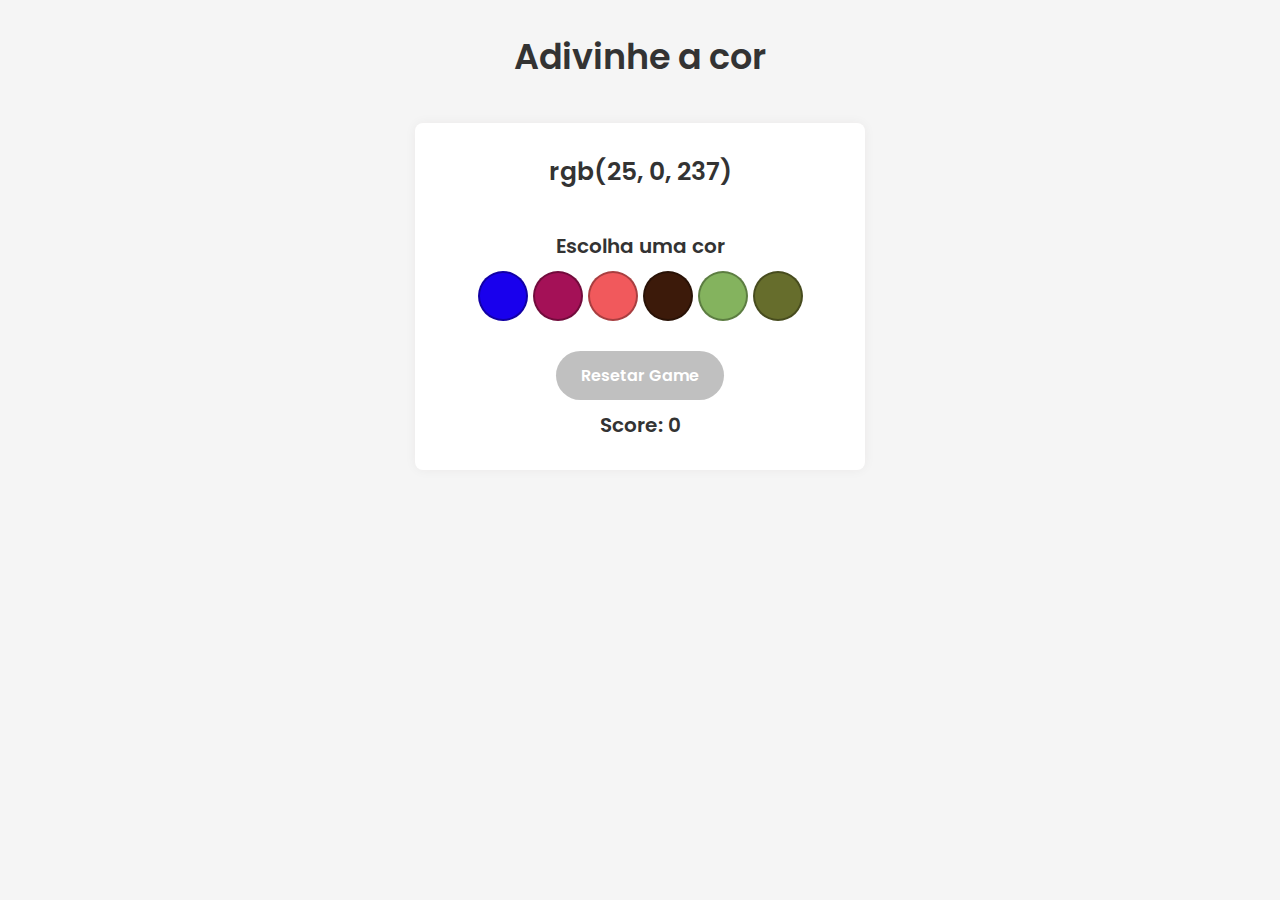
<file: projects/color/index.html>
<!doctype html>
<html lang="pt-br">
<head>
  <meta charset="UTF-8">
  <meta http-equiv="X-UA-Compatible" content="IE=edge">
  <meta name="viewport" content="width=device-width, initial-scale=1.0, shrink-to-fit=no">

  <link rel="stylesheet" href="style.css">

  <title>Color Guess</title>
</head>
<body>

  <header>
    <h1 id="title" class="h1-title">Adivinhe a cor</h1>
  </header>

  <main>
    <section id="game-box">
      <span id="rgb-color"></span>
      <h2 id="answer" class="h2-title">Escolha uma cor</h2>
      <div id="container-balls"></div>
      <button id="reset-game">Resetar Game</button>
      <h2 class="h2-title">Score: <span id="score">0</span></h2>
    </section>
  </main>


  <script src="script.js"></script>
</body>
</html>
</file>
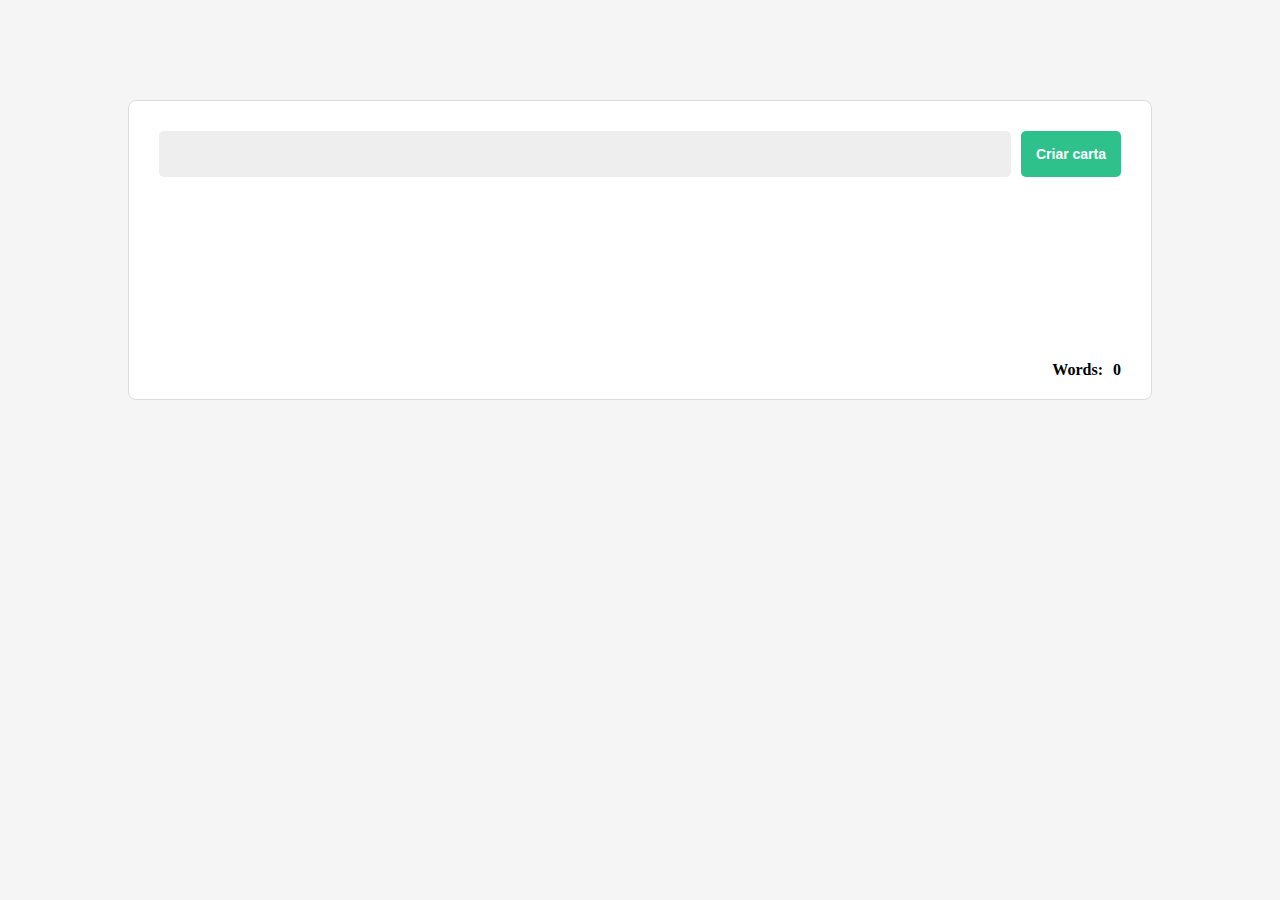
<file: projects/letter/index.html>
<!doctype html>
<html lang="pt-br">
<head>
  <meta charset="UTF-8">
  <meta http-equiv="X-UA-Compatible" content="IE=edge">
  <meta name="viewport" content="width=device-width, initial-scale=1.0, shrink-to-fit=no">

  <link rel="stylesheet" href="style.css">

  <title>Mistery Letter</title>
</head>
<body>
  
  <section>
    <div>
      <input type="text" id="carta-texto">
      <button id="criar-carta">Criar carta</button>
    </div>
    <p id="carta-gerada"></p>
    <span id="span-contador"> Words: <p id="carta-contador">0</p></span>
  </section>

  <script src="script.js"></script>
</body>
</html>
</file>
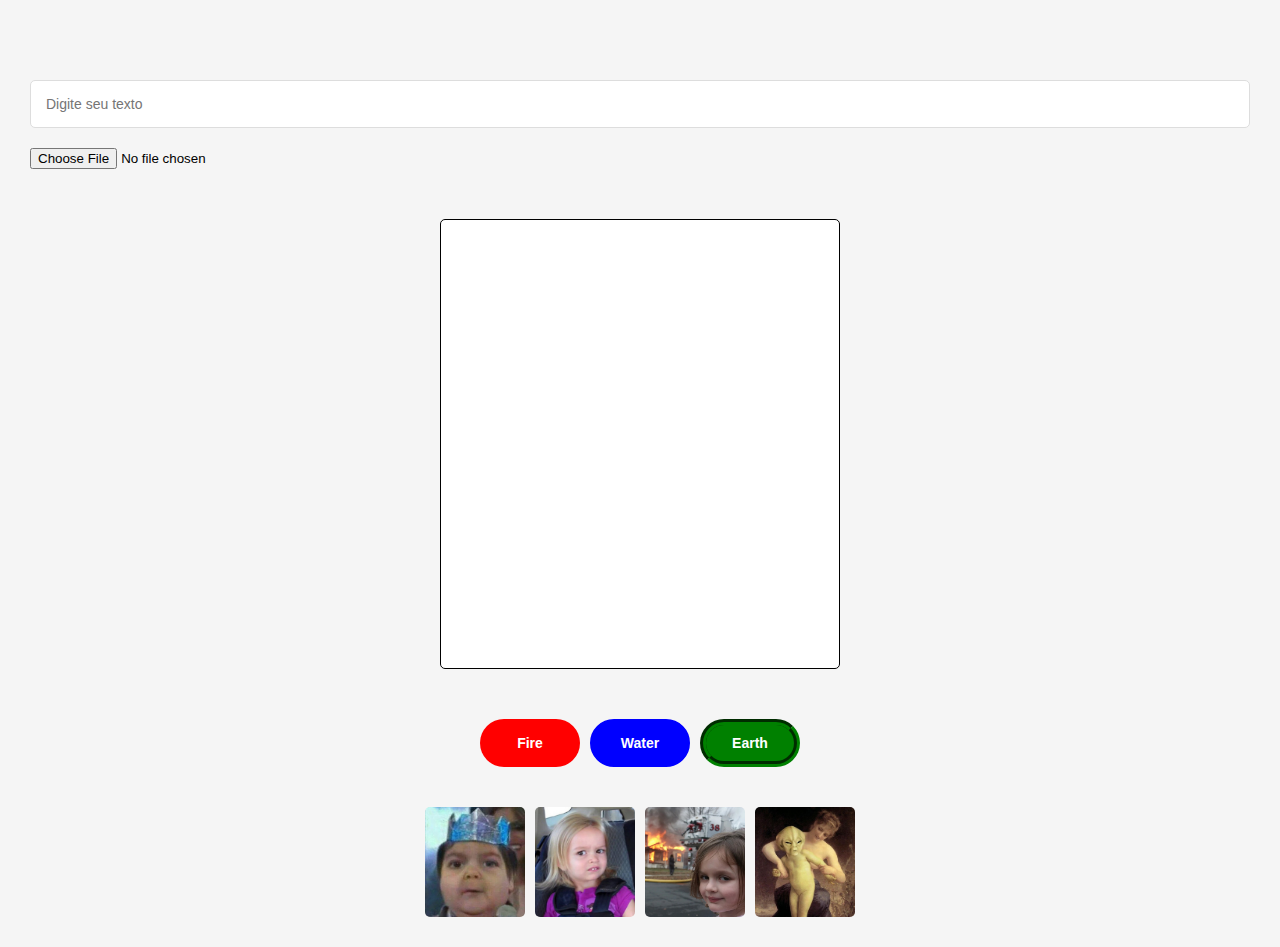
<file: projects/meme/index.html>
<!doctype html>
<html lang="pt">
<head>
  <!-- Required Meta tags -->
  <meta charset="utf-8">
  <meta name="viewport" content="width=device-width, initial-scale=1, shrink-to-fit=no">

  <!-- Main CSS -->
  <link rel="stylesheet" href="style.css">

  <!-- Page Title -->
  <title>Meme Generator</title>
</head>
<body>

  <div class="container">

    <input type="text" id="text-input" placeholder="Digite seu texto" maxlength="60">
    <input type="file" id="meme-insert">

    <div id="meme-image-container">
      <span id="meme-text"></span>
    </div>

    <div id="container-buttons">
      <button class="btn-border" id="fire">Fire</button>
      <button class="btn-border" id="water">Water</button>
      <button class="btn-border" id="earth">Earth</button>
    </div>

    <div id="memes">
      <img class="meme" id="meme-1" data-target="meme1" src="./imgs/meme1.png">
      <img class="meme" id="meme-2" data-target="meme2" src="./imgs/meme2.png">
      <img class="meme" id="meme-3" data-target="meme3" src="./imgs/meme3.png">
      <img class="meme" id="meme-4" data-target="meme4" src="./imgs/meme4.png">
    </div>
  </div>

  <script src="script.js"></script>
</body>
</html>
</file>
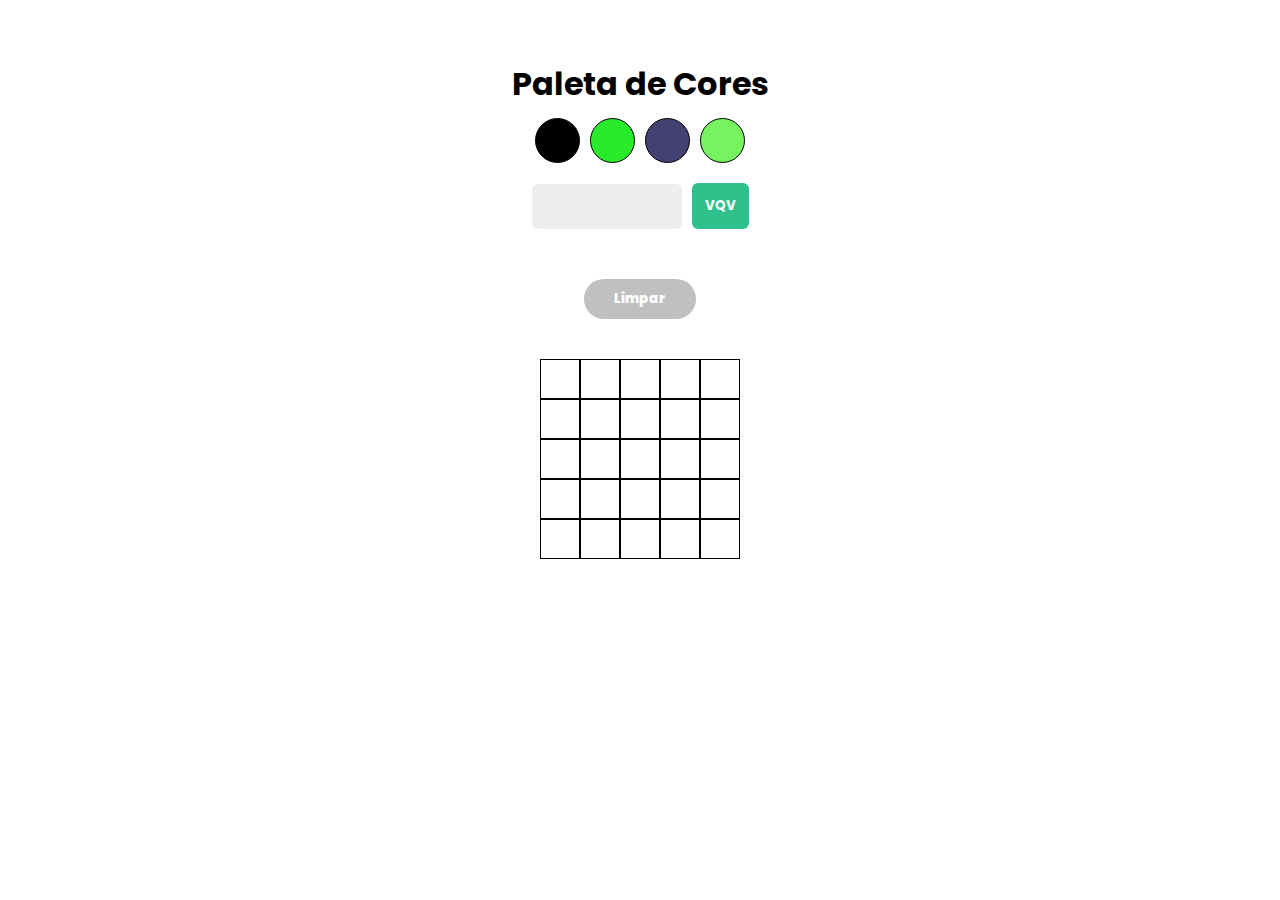
<file: projects/pixelsart/index.html>
<!DOCTYPE html>
<html lang="pt-br">

<head>
  <meta charset="UTF-8">
  <meta http-equiv="X-UA-Compatible" content="IE=edge">
  <meta name="viewport" content="width=device-width, initial-scale=1.0">

  <link rel="stylesheet" href="style.css">

  <title>Pixels Art</title>
</head>

<body>

  <header>
    <h1 id="title">Paleta de Cores</h1>
    <section id="color-palette">
      <div class="color selected" data-color="black"></div>
      <div class="color" data-color="#123456"></div>
      <div class="color" data-color="#9e2220"></div>
      <div class="color" data-color="#f2792e"></div>
    </section>
  </header>

  <section id="changeBoard">
    <input type="number" id="board-size" min="1"> <button id="generate-board">VQV</button>
  </section>

  <main>
    <button id="clear-board">Limpar</button>
    <section id="pixel-board"></section>
  </main>

  <script src="script.js"></script>
</body>

</html>
</file>
<file: projects/color/style.css>
@import url('https://fonts.googleapis.com/css2?family=Poppins:ital,wght@0,200;0,300;0,400;0,500;0,600;0,700;0,800;1,200;1,300;1,400;1,500;1,600;1,700;1,800&display=swap') ;

* {
  margin: 0;
  padding: 0;
  box-sizing: border-box;
  font-family: Poppins, sans-serif;
}

body {
  background-color: whitesmoke;
}

header , main {
  padding: 30px;
  text-align: center;
}

.h1-title {
  font-size: 35px;
  font-weight: 600;
  color: rgb(51, 51, 51);
}

.h2-title {
  font-size: 20px;
  font-weight: 600;
  color: rgb(51, 51, 51);
}

#game-box {
  background-color: white;
  width: 100%;
  max-width: 450px;
  margin: -20px auto;
  padding: 30px;
  border-radius: 8px;
  box-shadow: 0 0 12px 0 rgba(63, 44, 44, 0.05);
}

#rgb-color {
  font-size: 25px;
  font-weight: 600;
  color: rgb(51, 51, 51);
  margin-bottom: 40px;
  display: block;
}


#container-balls {
  display: flex;
  justify-content: center;
  gap: 5px;
  margin-top: 10px;
}

#reset-game {
  border: none;
  padding: 12px 25px;
  border-radius: 25px;
  margin: 30px 0 10px;
  cursor: pointer;
  background-color: silver;
  color: white;
  font-weight: 600;
  font-size: 16px;
  transition: background-color 300ms ease;
}

#reset-game:hover {
  background-color: grey;
}

.ball {
  width: 50px;
  height: 50px;
  border-radius: 50%;
  display: inline-block;
  cursor: pointer;
  border: 2px solid rgba(0, 0, 0, 0.3);
  transition: transform 300ms ease;
}

.ball:hover {
  transform: translateY(-6px);
}
</file>
<file: projects/letter/style.css>
* {
  margin: 0;
  padding: 0;
  box-sizing: border-box;
}

body {
  background-color: whitesmoke;
}

span {
  display: inline-block;
  background-color: whitesmoke;
  margin-right: 10px;
}

.newspaper {
  background-color: antiquewhite;
  font-family: Times New Roman, Times, serif;
  font-weight: 700;
}

.magazine1 {
  background-color: teal;
  color: white;
  font-family: Verdana, Geneva, Tahoma, sans-serif;
  font-weight: 900;
  text-transform: uppercase;
}

.magazine2 {
  background-image: url('./images/pink-pattern.png');
  color: fuchsia;
  font-family: Verdana, Geneva, Tahoma, sans-serif;
  font-weight: 900;
}

.medium {
  font-size: 20px;
  padding: 8px;
}

.big {
  font-size: 30px;
  padding: 10px;
}

.reallybig {
  font-size: 40px;
  padding: 15px;
}

.rotateleft {
  transform: rotate(-5deg);
}

.rotateright {
  transform: rotate(5deg);
}

.skewleft {
  transform: skewX(10deg);
}

.skewright {
  transform: skewX(-10deg);
}

section {
  width: 80%;
  margin: 100px auto;
  padding: 30px;
  background-color: white;
  border-radius: 8px;
  border: 1px solid #ddd;
  min-height: 300px;
  position: relative;
}

section div {
  display: flex;
  margin-bottom: 50px;
}

input {
  width: 100%;
  padding: 12px;
  outline: none;
  background-color: #eee;
  border: none;
  border-radius: 5px;
  font-size: 16px;
  flex: 1;
}

button {
  padding: 15px;
  margin-left: 10px;
  border: none;
  border-radius: 5px;
  font-weight: 560;
  font-size: 14px;
  color: white;
  background-color: rgb(47, 193, 140);
  cursor: pointer;
}

#span-contador {
  background-color: white;
  position: absolute;
  bottom: 0;
  right: 0;
  margin: 50px 30px 20px 0;
  display: flex;
  gap: 10px;
  font-weight: 600;
}

#carta-gerada {
  margin-bottom: 70px;
}
</file>
<file: projects/meme/style.css>
@import url('https://fonts.googleapis.com/css2?family=Anton&display=swap');

* {
  margin: 0;
  padding: 0;
  box-sizing: border-box;
}

body {
  background-color: whitesmoke;
}

.container {
  width: 100%;
  max-width: 1280px;
  margin: 0 auto;
  padding: 30px;
}

#text-input {
  width: 100%;
  padding: 15px;
  outline: none;
  border: 1px solid rgb(221 , 221 , 221);
  border-radius: 5px;
  background-color: white;
  font-size: 14px;
  margin: 50px 0 20px;
}

#meme-image-container {
  width: 400px;
  height: 450px;
  border: 1px solid black;
  margin: 50px auto;
  border-radius: 5px;
  background-color: white;
  padding: 20px;
  display: flex;
  justify-content: center;
  align-items: flex-end;
  position: relative;
  overflow: hidden;
}

#meme-image {
  width: 100%;
  height: 100%;
  position: absolute;
  top: 0;
  left: 0;
  z-index: 0;
}

#meme-text {
  font-size: 30px;
  text-shadow: 5px 5px 5px black;
  color: white;
  font-family: Anton, sans-serif;
  text-align: center;
  z-index: 1;
}

#container-buttons {
  display: flex;
  justify-content: center;
  gap: 10px;
}

.btn-border {
  padding: 10px 20px;
  border-radius: 100px;
  width: 100px;
  cursor: pointer;
  font-size: 14px;
  font-weight: 600;
  color: white;
}

#fire {
  background-color: red;
  border: 3px dashed red;
}

#water {
  background-color: blue;
  border: 5px double blue;
}

#earth {
  background-color: green;
  border: 6px groove green;
}

#memes {
  display: flex;
  gap: 10px;
  align-items: center;
  justify-content: center;
  margin-top: 40px;
}

.meme {
  width: 100px;
  height: 110px;
  border-radius: 5px;
  cursor: pointer;
  transition: transform 300ms ease;
}

.meme:hover {
  transform: scale(1.1);
}
</file>
<file: projects/pixelsart/style.css>
@import url('https://fonts.googleapis.com/css2?family=Poppins:ital,wght@0,300;0,400;0,500;0,600;0,700;1,300;1,400;1,500;1,600;1,700&display=swap') ;

* {
  margin: 0;
  padding: 0;
  box-sizing: border-box;
  font-family: Poppins, sans-serif;
}

header {
  text-align: center;
  margin: 60px 0 0;
}

#color-palette {
  display: flex;
  gap: 10px;
  justify-content: center;
  margin-top: 10px;
}

.color {
  width: 45px;
  height: 45px;
  border-radius: 50%;
  border: 1px solid black;
  cursor: pointer;
}

.color:nth-child( 1 ) {
  background-color: black;
}

.color:nth-child( 2 ) {
  background-color: #123456;
}

.color:nth-child( 3 ) {
  background-color: #9e2220;
}

.color:nth-child( 4 ) {
  background-color: #f2792e;
}

#pixel-board {
  width: 200px;
  margin: 40px auto;
  display: flex;
  flex-wrap: wrap;
}

.pixel {
  width: 40px;
  height: 40px;
  border: 1px solid black;
  display: block;
  cursor: pointer;
  background-color: white;
}

#clear-board {
  display: block;
  margin: 30px auto;
  padding: 10px 30px;
  border: none;
  border-radius: 100px;
  background-color: silver;
  color: white;
  font-weight: 800;
  cursor: pointer;
}

#clear-board:hover {
  background-color: darkgrey;
}

#changeBoard {
  padding: 20px;
  display: flex;
  align-items: center;
  justify-content: center;
  gap: 10px;
}

#generate-board {
  padding: 13px;
  border: none;
  border-radius: 6px;
  background-color: rgb(47, 193, 140);
  font-weight: 700;
  color: white;
  cursor: pointer;
}

#board-size {
  padding: 10px;
  border: none;
  background: #eee;
  border-radius: 6px;
  outline: none;
  font-size: 16px;
  width: 100%;
  max-width: 150px;
}
</file>
